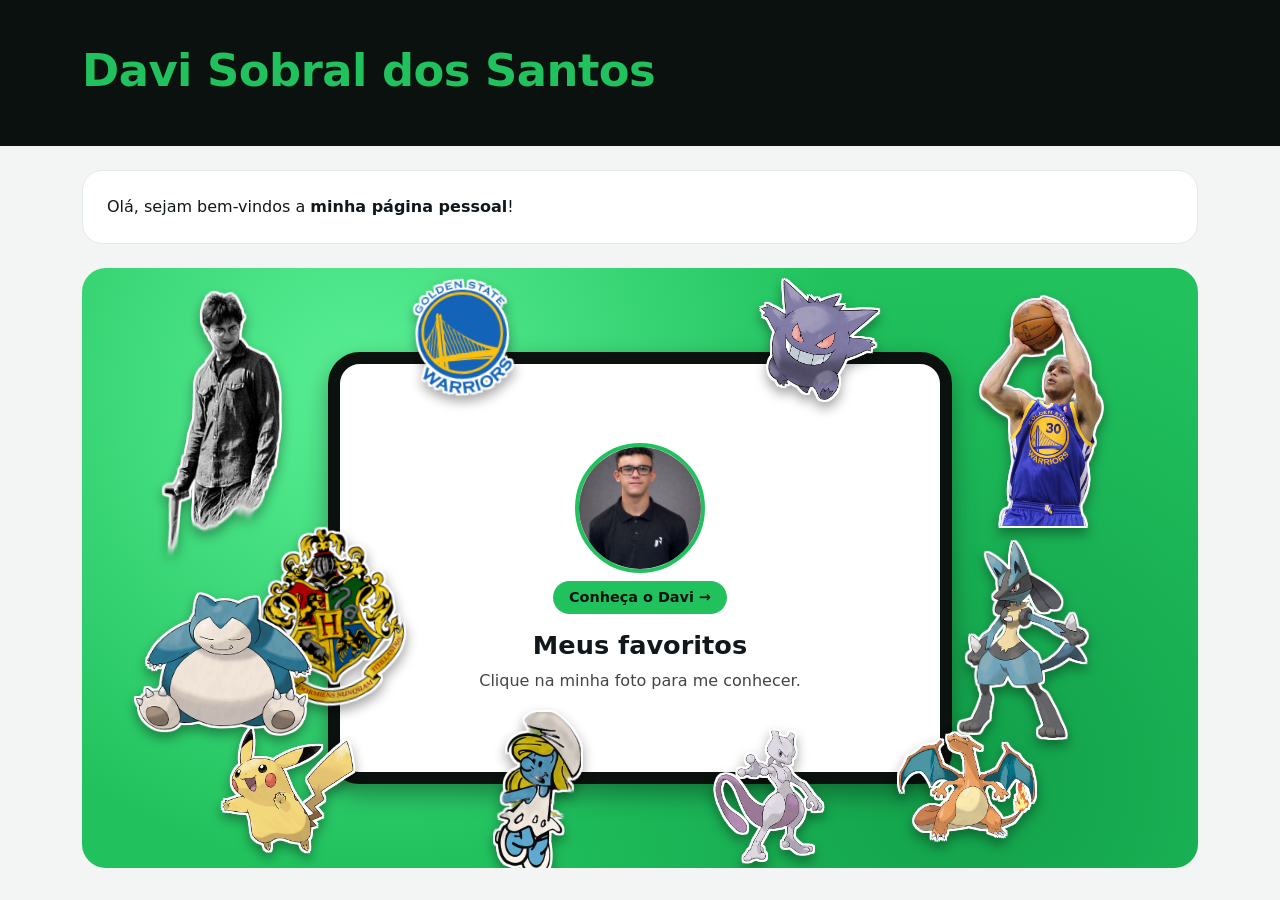
<file: index.html>
<!DOCTYPE html>
<html lang="pt-br">

<head>
    <meta charset="UTF-8">
    <meta name="viewport" content="width=device-width, initial-scale=1.0">
    <meta name="description" content="Site do grupo PDP: conheça os integrantes e seus gostos pessoais.">

    <title>Início</title>

    <link rel="shortcut icon" type="image/jpeg" href="images/curry.jpg">
    <link rel="stylesheet" href="https://cdn.jsdelivr.net/npm/bootstrap@5.3.3/dist/css/bootstrap.min.css">
    <link rel="stylesheet" href="styles/style.css">
</head>

<body class="d-flex flex-column min-vh-100">

    <header class="topo py-4">
        <div class="container">
            <h1 class="h2 fw-bold mb-1">Davi Sobral dos Santos</h1>
            
        </div>
    </header>

    <main class="container flex-grow-1 py-4">
        <section class="cartao mb-4">
            <p class="mb-0">
                Olá, sejam bem-vindos a <strong>minha página pessoal</strong>!
            </p>
        </section>

        <section class="mural" aria-label="Meus personagens favoritos">
            <div class="mural-centro">
                <a class="mural-foto" href="pages/Davi.html">
                    <img src="images/davi.png" alt="Davi">
                    <span>Conheça o Davi →</span>
                </a>
                <h2 class="mt-3">Meus favoritos</h2>
                <p>Clique na minha foto para me conhecer.</p>
            </div>
            <img class="pers p-percy" src="images/externas/harry.png" alt="Harry Potter">
            <img class="pers p-curry30" src="images/externas/hogwarts.png" alt="Brasão de Hogwarts">
            <img class="pers p-freddy" src="images/externas/snorlax.png" alt="Snorlax">
            <img class="pers p-psyduck" src="images/externas/pikachu.png" alt="Pikachu">
            <img class="pers p-lebron" src="images/Golden_State_Warriors_logo.svg.png" alt="Logo do Golden State Warriors">
            <img class="pers p-foxy" src="images/externas/gengar.png" alt="Gengar">
            <img class="pers p-stephen" src="images/externas/curry.png" alt="Stephen Curry">
            <img class="pers p-buttler" src="images/externas/lucario.png" alt="Lucario">
            <img class="pers p-blastoise" src="images/externas/charizard.png" alt="Charizard">
            <img class="pers p-greninja" src="images/externas/smurf.png" alt="Smurfette">
            <img class="pers p-worm" src="images/externas/mewtwo.png" alt="Mewtwo">
        </section>

    </main>

    <script src="https://cdn.jsdelivr.net/npm/bootstrap@5.3.3/dist/js/bootstrap.bundle.min.js"></script>
</body>

</html>
</file>
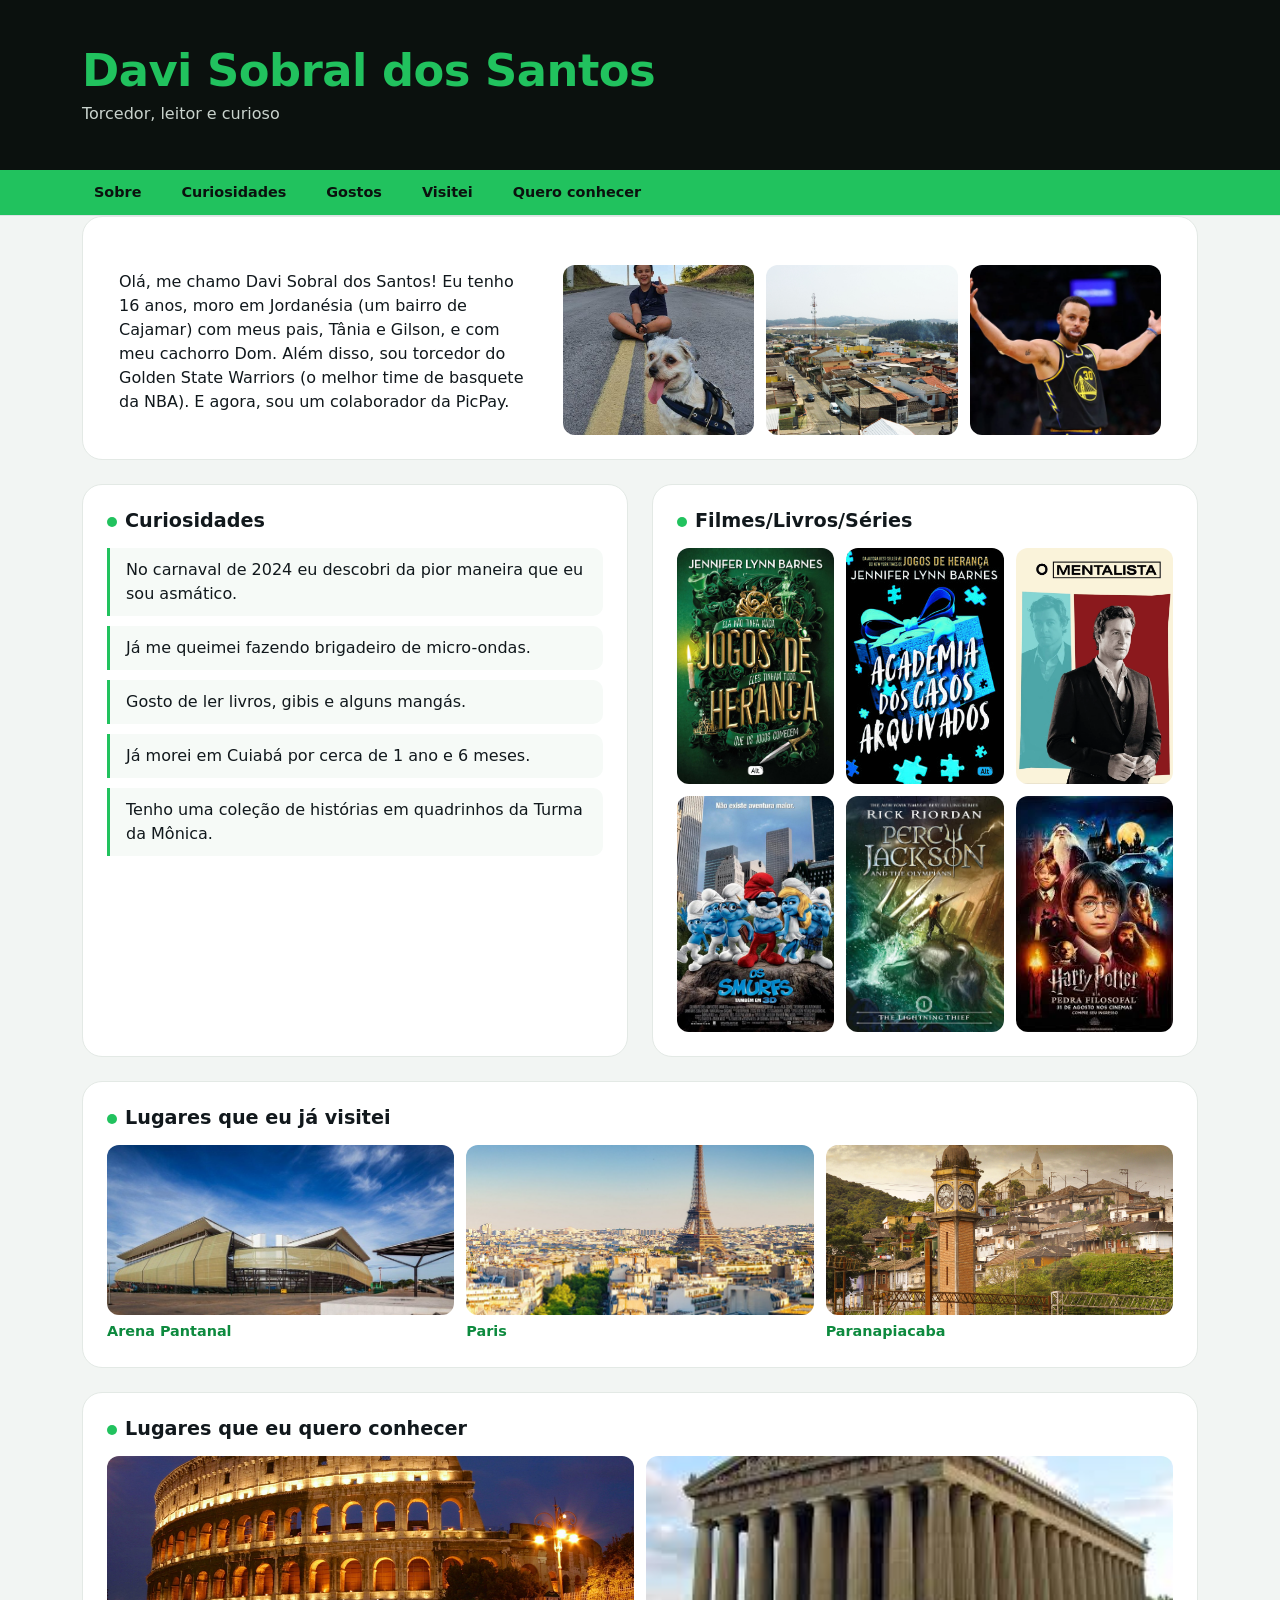
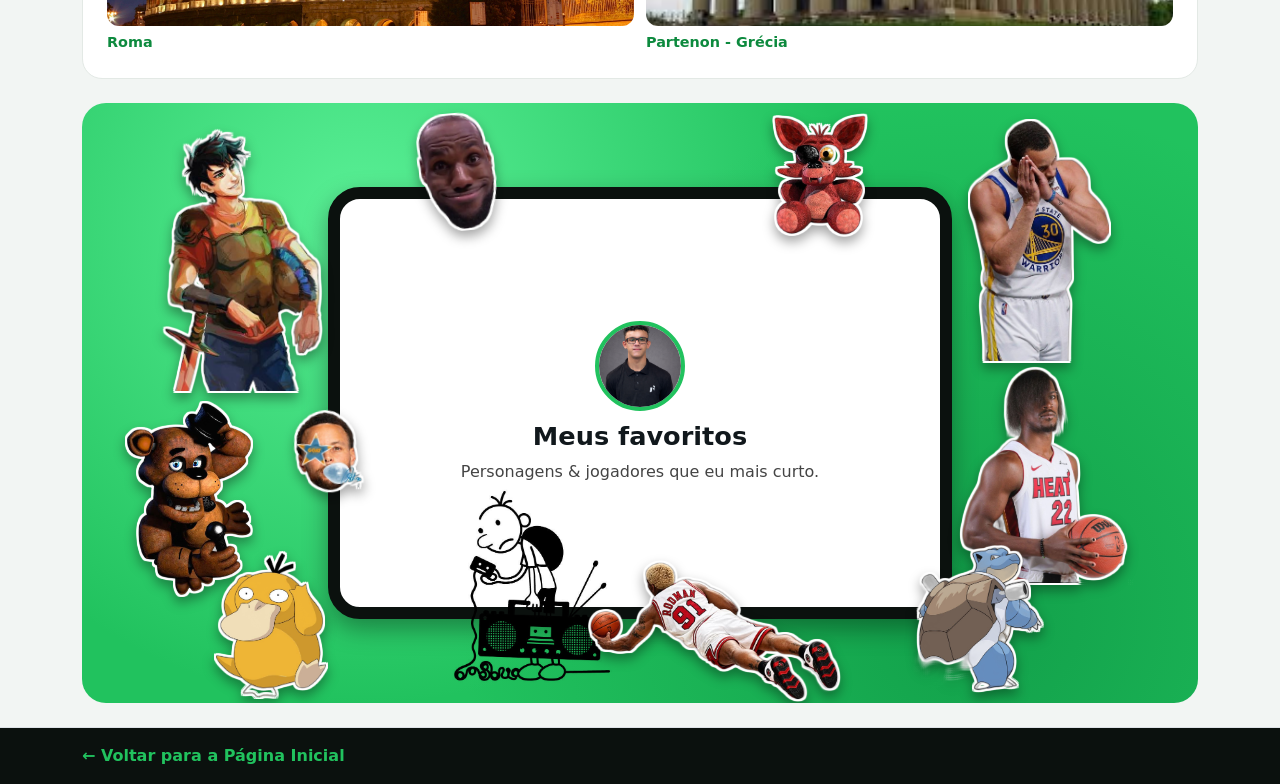
<file: pages/Davi.html>
<!DOCTYPE html>
<html lang="pt-br">

<head>
    <meta charset="UTF-8">
    <meta name="viewport" content="width=device-width, initial-scale=1.0">
    <title>Davi</title>
    <link rel="shortcut icon" type="image/png" href="../images/27dd3fe9-c7cc-41dc-b205-17a338f02abe.png">
    <link rel="stylesheet" href="https://cdn.jsdelivr.net/npm/bootstrap@5.3.3/dist/css/bootstrap.min.css">
    <link rel="stylesheet" href="../styles/style.css">
</head>

<body class="d-flex flex-column min-vh-100">
    <header class="topo py-4">
        <div class="container">
            <h1 class="h2 fw-bold mb-1">Davi Sobral dos Santos</h1>
            <p class="mb-0">Torcedor, leitor e curioso</p>
        </div>
    </header>

    <nav class="menu border-bottom">
        <div class="container d-flex flex-wrap gap-3 py-2">
            <a href="#sobre">Sobre</a>
            <a href="#curiosidades">Curiosidades</a>
            <a href="#gostos">Gostos</a>
            <a href="#visitei">Visitei</a>
            <a href="#quero">Quero conhecer</a>
        </div>
    </nav>

    <main class="container flex-grow-1 py-4">
        <div class="row g-4">

            <section class="col-12" id="sobre">
                <div class="row g-4 align-items-center cartao mx-0">
                    <div class="col-12 col-md-5">
                        <p>
                            Olá, me chamo Davi Sobral dos Santos! Eu tenho 16 anos,
                            moro em Jordanésia (um bairro de Cajamar) com meus pais, Tânia e Gilson,
                            e com meu cachorro Dom. Além disso, sou torcedor do Golden State Warriors
                            (o melhor time de basquete da NBA). E agora, sou um colaborador da PicPay.
                        </p>
                    </div>
                    <div class="col-12 col-md-7">
                        <div class="galeria fotos">
                            <img loading="lazy" src="../images/115912320_282027136384869_54443649382183195_n.jpg"
                                alt="Foto do Davi com o Dom (seu cachorro).">
                            <a href="https://pt.wikipedia.org/wiki/Jordan%C3%A9sia">
                                <img loading="lazy" src="../images/Jordanésia.jpg" alt="Foto de Jordanésia.">
                            </a>
                            <a href="https://pt.wikipedia.org/wiki/Golden_State_Warriors">
                                <img loading="lazy" src="../images/curry.webp"
                                    alt="Stephen Curry (principal jogador do Golden State Warriors).">
                            </a>
                        </div>
                    </div>
                </div>
            </section>

            <section class="col-12 col-md-6" id="curiosidades"><div class="cartao h-100">
                <h2>Curiosidades</h2>
                <ul class="lista">
                    <li>No carnaval de 2024 eu descobri da pior maneira que eu sou asmático.</li>
                    <li>Já me queimei fazendo brigadeiro de micro-ondas.</li>
                    <li>Gosto de ler livros, gibis e alguns mangás.</li>
                    <li>Já morei em Cuiabá por cerca de 1 ano e 6 meses.</li>
                    <li>Tenho uma coleção de histórias em quadrinhos da Turma da Mônica.</li>
                </ul></div>
            </section>

            <section class="col-12 col-md-6" id="gostos"><div class="cartao h-100">
                <h2>Filmes/Livros/Séries</h2>
                <div class="galeria livros">
                    <a href="https://lumireads.wordpress.com/2023/02/27/resenha-jogos-de-heranca-jennifer-lynn-barnes/">
                        <img loading="lazy" src="../images/jogosdeheranca.jpg" alt="Livro Jogos de Herança">
                    </a>
                    <a href="https://www.queriaestarlendo.com.br/2024/12/resenha-academia-dos-casos-arquivados-1.html">
                        <img loading="lazy" src="../images/casosarquivados.webp" alt="Academia dos Casos Arquivados">
                    </a>
                    <a href="https://www.adorocinema.com/series/serie-3905/">
                        <img loading="lazy" src="../images/mentalista.webp" alt="O Mentalista">
                    </a>
                    <a href="https://pt.wikipedia.org/wiki/Os_Smurfs_(filme)">
                        <img loading="lazy" src="../images/smurfs.jpg" alt="Os Smurfs">
                    </a>
                    <a href="https://rickriordan.com/series/percy-jackson-and-the-olympians/">
                        <img loading="lazy" src="../images/percy.jpg" alt="Percy Jackson">
                    </a>
                    <a href="https://pt.wikipedia.org/wiki/Harry_Potter">
                        <img loading="lazy" src="../images/harry.jpg" alt="Harry Potter">
                    </a>
                </div></div>
            </section>

            <section class="col-12" id="visitei"><div class="cartao h-100">
                <h2>Lugares que eu já visitei</h2>
                <div class="galeria lugares">
                    <figure>
                        <a href="https://pt.wikipedia.org/wiki/Arena_Pantanal">
                            <img loading="lazy" src="../images/arena_pantanal.jpg" alt="Arena Pantanal (estádio do Cuiabá)">
                        </a>
                        <figcaption><a href="https://pt.wikipedia.org/wiki/Arena_Pantanal">Arena Pantanal</a></figcaption>
                    </figure>
                    <figure>
                        <a href="https://pt.wikipedia.org/wiki/Paris">
                            <img loading="lazy" src="../images/paris.jpg" alt="Paris - França">
                        </a>
                        <figcaption><a href="https://pt.wikipedia.org/wiki/Paris">Paris</a></figcaption>
                    </figure>
                    <figure>
                        <a href="https://pt.wikipedia.org/wiki/Paranapiacaba">
                            <img loading="lazy" src="../images/paranapiacaba.jpg" alt="Paranapiacaba">
                        </a>
                        <figcaption><a href="https://pt.wikipedia.org/wiki/Paranapiacaba">Paranapiacaba</a></figcaption>
                    </figure>
                </div></div>
            </section>

            <section class="col-12" id="quero"><div class="cartao h-100">
                <h2>Lugares que eu quero conhecer</h2>
                <div class="galeria lugares">
                    <figure>
                        <a href="https://pt.wikipedia.org/wiki/Roma">
                            <img loading="lazy" src="../images/coliseu.webp" alt="Roma">
                        </a>
                        <figcaption><a href="https://pt.wikipedia.org/wiki/Roma">Roma</a></figcaption>
                    </figure>
                    <figure>
                        <a href="https://pt.wikipedia.org/wiki/Partenon">
                            <img loading="lazy" src="../images/partenon.jpg" alt="Partenon">
                        </a>
                        <figcaption><a href="https://pt.wikipedia.org/wiki/Partenon">Partenon - Grécia</a></figcaption>
                    </figure>
                </div></div>
            </section>

            <div class="col-12">
        <section class="mural" aria-label="Meus personagens favoritos">
            <div class="mural-centro">
                <img src="../images/davi.png" alt="Davi">
                <h2>Meus favoritos</h2>
                <p>Personagens & jogadores que eu mais curto.</p>
            </div>
            <img class="pers p-percy" src="../images/recortes/percy-.png" alt="Percy Jackson">
            <img class="pers p-curry30" src="../images/recortes/curry-30.png" alt="Curry">
            <img class="pers p-freddy" src="../images/recortes/freddy.png" alt="Freddy">
            <img class="pers p-psyduck" src="../images/recortes/psyduck.png" alt="Psyduck">
            <img class="pers p-lebron" src="../images/recortes/lebron.png" alt="LeBron James">
            <img class="pers p-foxy" src="../images/recortes/foxy.png" alt="Foxy">
            <img class="pers p-stephen" src="../images/recortes/stephen.png" alt="Stephen Curry">
            <img class="pers p-buttler" src="../images/recortes/buttler.png" alt="Jimmy Butler">
            <img class="pers p-blastoise" src="../images/recortes/blastoise.png" alt="Blastoise">
            <img class="pers p-greg" src="../images/recortes/greg-recorte.jpg" alt="Greg Heffley">
            <img class="pers p-worm" src="../images/recortes/the_worm.png" alt="Dennis Rodman">
        </section>
            </div>
        </div>
    </main>

    <footer class="border-top py-3">
        <div class="container">
            <a href="../index.html">← Voltar para a Página Inicial</a>
        </div>
    </footer>

    <script src="https://cdn.jsdelivr.net/npm/bootstrap@5.3.3/dist/js/bootstrap.bundle.min.js"></script>
</body>

</html>
</file>
<file: styles/style.css>
/* Tema PicPay sobre o Bootstrap */
:root {
    --verde: #21c25e;
    --verde-escuro: #0d8a3e;
    --preto: #0b110e;
    --fundo: #f2f5f3;
    --tinta: #11181c;

    --bs-body-font-family: "Segoe UI", system-ui, -apple-system, Arial, sans-serif;
    --bs-body-color: var(--tinta);
    --bs-body-bg: var(--fundo);
    --bs-link-color-rgb: 13, 138, 62;
    --bs-link-hover-color-rgb: 11, 17, 14;
}

html { scroll-behavior: smooth; scroll-padding-top: 70px; }

/* ===== Cabeçalho (preto com título verde) ===== */
.topo { background: var(--preto); color: #fff; padding-block: 44px !important; }
.topo h1 { color: var(--verde); font-size: clamp(1.8rem, 5vw, 2.8rem); letter-spacing: -.5px; }
.topo p { color: #c9d3cd; }

/* ===== Menu ===== */
.menu {
    position: sticky;
    top: 0;
    z-index: 10;
    background: var(--verde);
}
.menu a {
    color: var(--preto);
    font-weight: 600;
    font-size: .9rem;
    text-decoration: none;
    padding: 4px 12px;
    border-radius: 999px;
}
.menu a:hover { background: var(--preto); color: var(--verde); }

/* ===== Cartões ===== */
.cartao {
    background: #fff;
    border-radius: 20px;
    padding: 24px;
    border: 1px solid #e3e9e5;
}
.cartao-link {
    color: inherit;
    text-decoration: none;
    transition: border-color .15s;
}
.cartao-link:hover { border-color: var(--verde); color: inherit; }

h2 {
    font-size: 1.2rem;
    font-weight: 700;
    margin-bottom: 16px;
}
h2::before {
    content: "";
    display: inline-block;
    width: 10px;
    height: 10px;
    margin-right: 8px;
    border-radius: 50%;
    background: var(--verde);
}

/* ===== Botão ===== */
.botao-verde {
    display: inline-block;
    background: var(--verde);
    color: var(--preto);
    font-weight: 700;
    font-size: .85rem;
    padding: 6px 16px;
    border-radius: 999px;
}

/* ===== Galerias (CSS Grid) ===== */
.galeria { display: grid; gap: 12px; }
.fotos { grid-template-columns: repeat(3, 1fr); }
.lugares { grid-template-columns: repeat(auto-fit, minmax(200px, 1fr)); }
.livros { grid-template-columns: repeat(3, 1fr); }

.galeria img { display: block; max-width: 100%; border-radius: 12px; }
.fotos img, .lugares img { width: 100%; height: 170px; object-fit: cover; }
.livros img { width: 100%; aspect-ratio: 2 / 3; object-fit: cover; }

.galeria figure { margin: 0; }
.galeria figcaption { margin-top: 6px; font-size: .9rem; font-weight: 600; }
.galeria a { text-decoration: none; }

/* ===== Listas ===== */
.lista { list-style: none; padding: 0; margin: 0; }
.lista li {
    padding: 10px 0 10px 16px;
    border-left: 3px solid var(--verde);
    margin-bottom: 10px;
    background: #f6faf7;
    border-radius: 0 10px 10px 0;
}

/* ===== Home ===== */
.integrantes img {
    width: 96px;
    height: 96px;
    object-fit: cover;
    border-radius: 50%;
    border: 3px solid var(--verde);
}

/* ===== Rodapé ===== */
footer { background: var(--preto); }
footer a { color: var(--verde); font-weight: 600; text-decoration: none; }
footer a:hover { text-decoration: underline; }

@media (max-width: 500px) {
    .fotos, .livros { grid-template-columns: repeat(2, 1fr); }
}

/* ===== Mural de favoritos (moldura + personagens recortados) ===== */
.mural {
    position: relative;
    min-height: 600px;
    border-radius: 24px;
    overflow: hidden;
    background:
        radial-gradient(circle at 25% 20%, #5af096 0, transparent 50%),
        radial-gradient(circle at 80% 85%, #12a04a 0, transparent 50%),
        var(--verde);
}

.mural-centro {
    position: absolute;
    inset: 14% 22%;
    z-index: 1;
    display: flex;
    flex-direction: column;
    align-items: center;
    justify-content: center;
    text-align: center;
    padding: 20px;
    background: #fff;
    border: 12px solid var(--preto);
    border-radius: 32px;
    box-shadow: 0 10px 24px rgba(0, 0, 0, .35);
}
.mural-centro h2 { margin-bottom: 8px; font-size: 1.6rem; }
.mural-centro h2::before { display: none; }
.mural-centro p { margin: 0; color: #444; }

/* adesivo: contorno branco + sombra */
.pers {
    position: absolute;
    z-index: 2;
    width: auto;
    filter:
        drop-shadow(2px 0 0 #fff) drop-shadow(-2px 0 0 #fff)
        drop-shadow(0 2px 0 #fff) drop-shadow(0 -2px 0 #fff)
        drop-shadow(0 6px 6px rgba(0, 0, 0, .35));
    transition: transform .2s;
}
.pers:hover { transform: scale(1.08) rotate(-3deg); z-index: 3; }

.p-percy   { left: 7%;  top: 2%;     height: 46%; }
.p-curry30 { left: 14%; top: 43%;    height: 30%; transform: rotate(-6deg); }
.p-freddy  { left: 4%;  top: 50%;    height: 32%; }
.p-psyduck { left: 12%; bottom: 1%;  height: 24%; }
.p-lebron  { left: 30%; top: 2%;     height: 19%; transform: rotate(-5deg); }
.p-foxy    { right: 28%; top: 1%;    height: 22%; }
.p-stephen { right: 8%; top: 3%;     height: 40%; }
.p-buttler { right: 6%; top: 44%;    height: 36%; }
.p-blastoise { right: 14%; bottom: 1%; height: 25%; }
.p-greg    { left: 33%; bottom: 3%; height: 33%; filter: none; mix-blend-mode: multiply; }
.p-worm    { right: 32%; bottom: 0;  height: 24%; }

.mural-centro img {
    width: 90px;
    height: 90px;
    object-fit: cover;
    border-radius: 50%;
    border: 4px solid var(--verde);
    margin-bottom: 10px;
}
@media (max-width: 800px) {
    .mural {
        display: flex;
        flex-wrap: wrap;
        justify-content: center;
        align-items: flex-end;
        gap: 8px;
        padding: 16px;
        min-height: 0;
    }
    .mural-centro { position: static; width: 100%; flex: 0 0 100%; min-height: 160px; }
    .pers { position: static; height: 110px; transform: none; }
}

/* Home: foto como link dentro da moldura e extra no centro inferior */
.mural-foto {
    display: flex;
    flex-direction: column;
    align-items: center;
    color: inherit;
    text-decoration: none;
}
.mural-centro .mural-foto img {
    width: 130px;
    height: 130px;
    margin-bottom: 8px;
    transition: transform .2s, box-shadow .2s;
}
.mural-foto:hover img { transform: scale(1.06); box-shadow: 0 0 0 4px var(--verde); }
.mural-foto span {
    background: var(--verde);
    color: var(--preto);
    font-weight: 700;
    font-size: .9rem;
    padding: 6px 16px;
    border-radius: 999px;
}
.p-greninja { left: 37%; bottom: -2%; height: 28%; }
</file>
